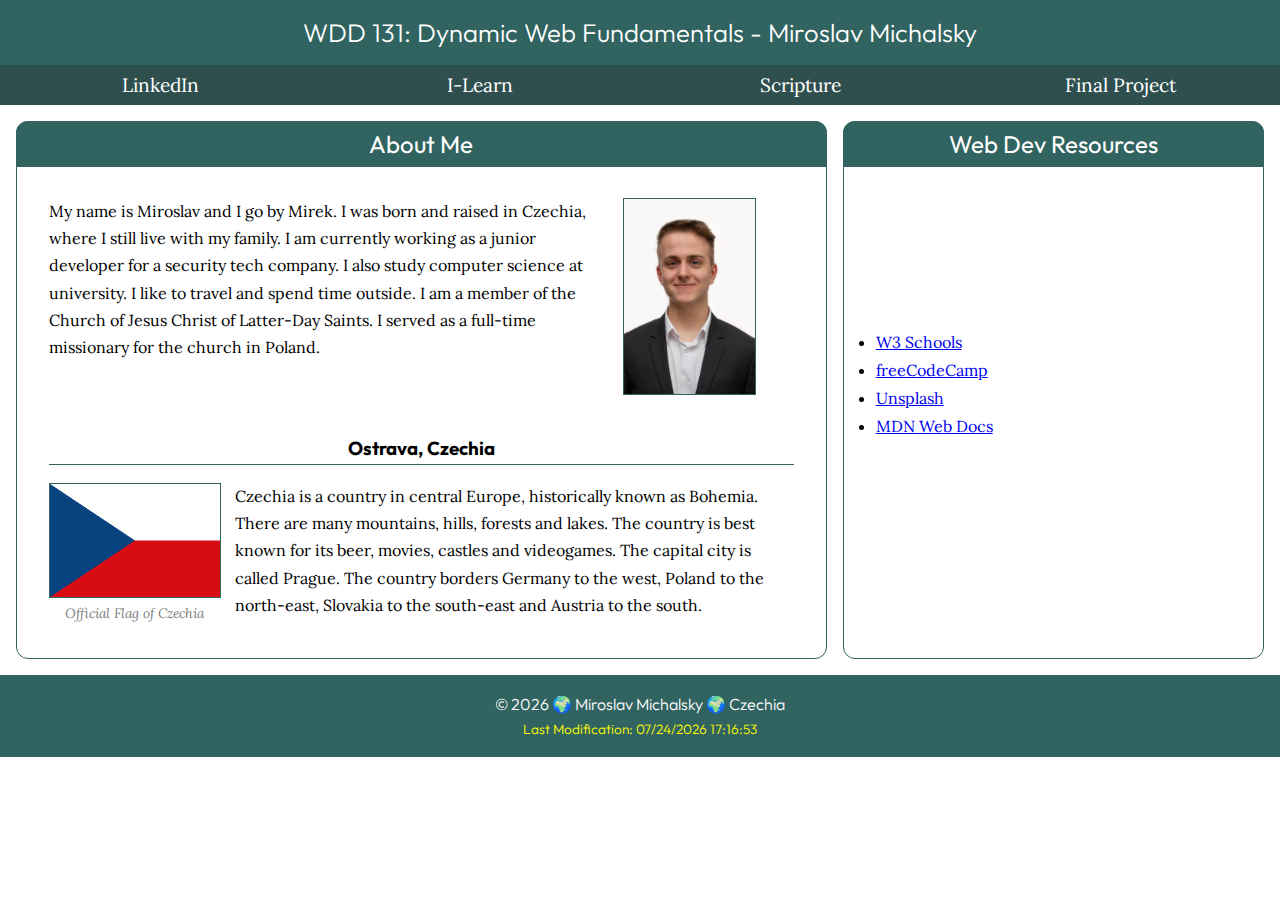
<file: index.html>
<!DOCTYPE html>
<html lang="en">

<head>
    <meta charset="utf-8">
    <meta name="viewport" content="width=device-width, initial-scale=1.0">
    <title>WDD 131 - Dynamic Web Fundamentals - Miroslav Michalsky</title>
    <meta name="description"
        content="WDD 131 - Dynamic Web Fundamentals, Miroslav Michalsky, index page for this course main site">
    <meta name="author" content="Miroslav Michalsky">
    <link rel="stylesheet" href="styles/base.css">
    <script src="scripts/getdates.js" defer></script>

    <link rel="preconnect" href="https://fonts.googleapis.com">
    <link rel="preconnect" href="https://fonts.gstatic.com" crossorigin>
    <link href="https://fonts.googleapis.com/css2?family=Lora:ital,wght@0,400..700;1,400..700&display=swap"
        rel="stylesheet">
    <link rel="preconnect" href="https://fonts.gstatic.com" crossorigin>
    <link href="https://fonts.googleapis.com/css2?family=Outfit:wght@100..900&display=swap" rel="stylesheet">
</head>

<body>
    <div class="body-wrapper">
        <header>
            <h1>WDD 131: Dynamic Web Fundamentals - Miroslav Michalsky</h1>
            <nav>
                <a href="https://www.linkedin.com/in/miroslav-msky">LinkedIn</a>
                <a href="https://byui.instructure.com/">I-Learn</a>
                <a
                    href="https://www.churchofjesuschrist.org/study/scriptures/bofm/1-ne/11?lang=eng&id=p17#p17">Scripture</a>
                <a href="#">Final Project</a>
            </nav>
        </header>

        <main>
            <section class="card left-panel">
                <h2>About Me</h2>
                <div class="left-wrapper">
                    <p id="left-text">My name is Miroslav and I go by Mirek. I was born and raised in Czechia, where I
                        still live
                        with
                        my
                        family. I am currently working as a junior developer for a security tech company. I also
                        study
                        computer
                        science at university. I like to travel and spend time outside. I am a member of the Church of
                        Jesus Christ of Latter-Day Saints. I served as a full-time missionary for the church in Poland.
                    </p>
                    <img id="mypic" src="images/myphoto.jpeg" alt="My photograph">

                    <div id="left-h3">
                        <h3>Ostrava, Czechia</h3>
                        <hr>
                    </div>

                    <div id="flag-wrapper">
                        <img id="flag" src="images/czech_flag.png" alt="Flag of Czechia">
                        <p class="pic-desc">Official Flag of Czechia</p>
                    </div>
                    <p id="right-text">Czechia is a country in central Europe, historically known as Bohemia. There are
                        many mountains, hills, forests and lakes. The country is best known for its beer, movies,
                        castles and videogames. The capital city is called Prague. The country borders Germany to the
                        west, Poland to the north-east, Slovakia to the south-east and Austria to the south.
                    </p>

                </div>
            </section>
            <section class="card right-panel">
                <h2>Web Dev Resources</h2>
                <div class="right-wrapper">
                    <ul>
                        <li><a href="https://www.w3schools.com/">W3 Schools</a></li>
                        <li><a href="https://www.freecodecamp.org/">freeCodeCamp</a></li>
                        <li><a href="https://unsplash.com/">Unsplash</a></li>
                        <li><a href="https://developer.mozilla.org/en-US/">MDN Web Docs</a></li>
                    </ul>
                </div>
            </section>
        </main>

        <footer>
            <p>
                &#169;
                <span id="currentyear"></span>
                &#127757; Miroslav Michalsky &#127757; Czechia
            </p>
            <p class="yellow-font" id="lastModified"></p>
        </footer>
    </div>
</body>

</html>
</file>
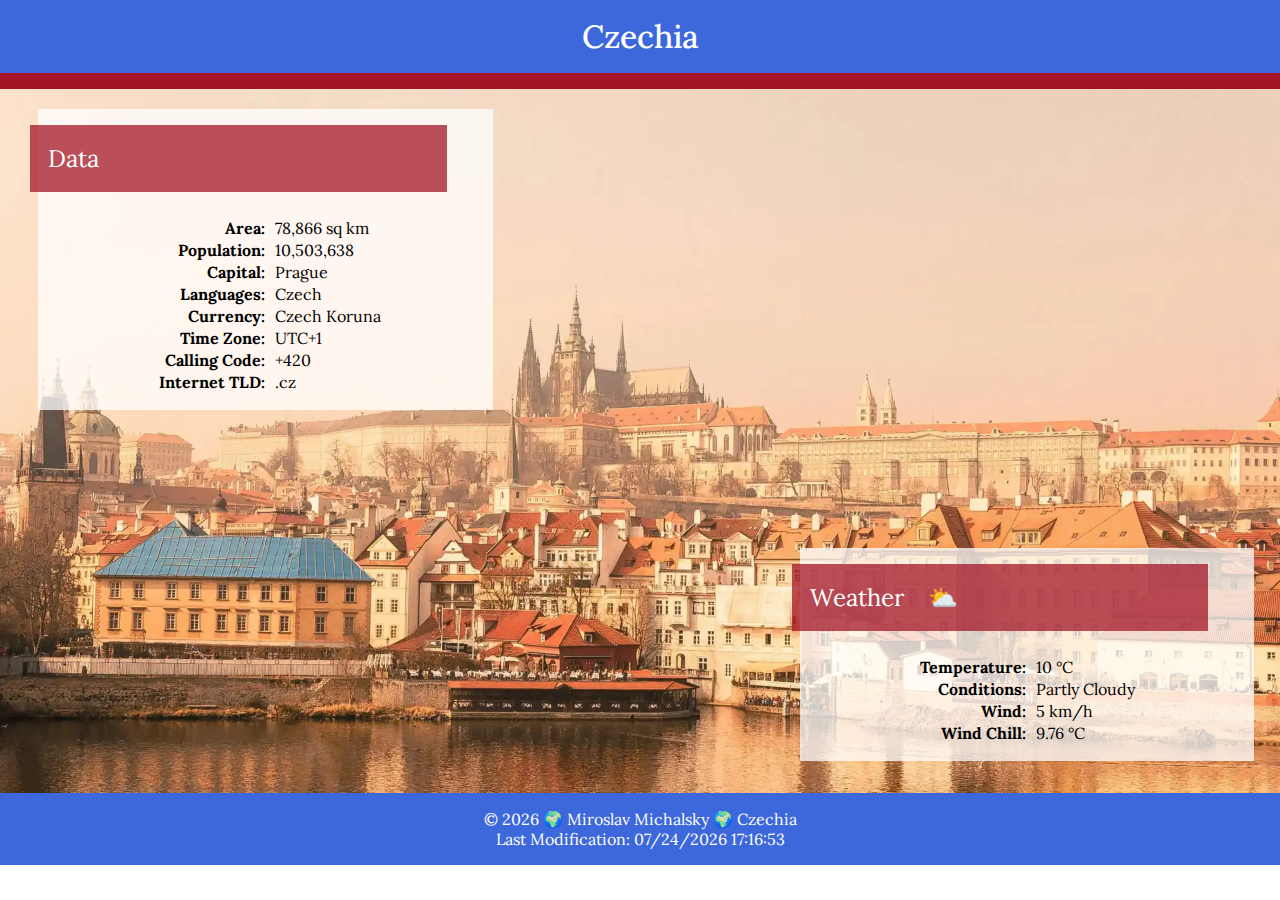
<file: place.html>
<!DOCTYPE html>
<html lang="en">

<head>
    <meta charset="utf-8">
    <meta name="viewport" content="width=device-width, initial-scale=1.0">
    <title>Czechia - W03 Assignment: Country Page - WDD131</title>
    <meta name="description" content="W03 Assignment: Country Page - WDD131">
    <meta name="author" content="Miroslav Michalsky">
    <link rel="stylesheet" href="styles/place.css">
    <link rel="stylesheet" href="styles/place-large.css">
    <script src="scripts/place.js" defer></script>
    <script src="scripts/getdates.js" defer></script>
    <link rel="preconnect" href="https://fonts.googleapis.com">
    <link rel="preconnect" href="https://fonts.gstatic.com" crossorigin>
    <link href="https://fonts.googleapis.com/css2?family=Lora:ital,wght@0,400..700;1,400..700&display=swap"
        rel="stylesheet">
</head>

<body>
    <div class="body-wrapper">
        <header>
            <h1>Czechia</h1>
        </header>

        <main>
            <div class="main-wrapper">
                <picture>
                    <source media="(min-width: 1025px)" srcset="images/hero-large.webp">
                    <source media="(min-width: 769px)" srcset="images/hero-medium.webp">
                    <img id="hero-img" src="images/hero-small.webp" alt="Czechia picture">
                </picture>
                <div class="data both-menus-wrapper">
                    <h2>Data</h2>
                    <table>
                        <tr>
                            <th>Area:</th>
                            <td>78,866 sq km</td>
                        </tr>
                        <tr>
                            <th>Population:</th>
                            <td>10,503,638</td>
                        </tr>
                        <tr>
                            <th>Capital:</th>
                            <td>Prague</td>
                        </tr>
                        <tr>
                            <th>Languages:</th>
                            <td>Czech</td>
                        </tr>
                        <tr>
                            <th>Currency:</th>
                            <td>Czech Koruna</td>
                        </tr>
                        <tr>
                            <th>Time Zone:</th>
                            <td>UTC+1</td>
                        </tr>
                        <tr>
                            <th>Calling Code:</th>
                            <td>+420</td>
                        </tr>
                        <tr>
                            <th>Internet TLD:</th>
                            <td>.cz</td>
                        </tr>
                    </table>
                </div>
                <hr class="seperator">
                <div class="weather both-menus-wrapper">
                    <h2 id="weather-h2">Weather</h2>
                    <img id="weather-img" src="images/weather-icon.svg" alt="Weather Icon">
                    <table>
                        <tr>
                            <th>Temperature:</th>
                            <td>
                                <p id="temperature-label"></p>
                            </td>
                        </tr>
                        <tr>
                            <th>Conditions:</th>
                            <td>
                                <p id="conditons-label"></p>
                            </td>
                        </tr>
                        <tr>
                            <th>Wind:</th>
                            <td>
                                <p id="wind-label"></p>
                            </td>
                        </tr>
                        <tr>
                            <th>Wind Chill:</th>
                            <td>
                                <p id="windchill-label"></p>
                            </td>
                        </tr>
                    </table>
                </div>
            </div>
        </main>

        <footer>
            <p>
                &#169;
                <span id="currentyear"></span>
                &#127757; Miroslav Michalsky &#127757; Czechia
            </p>
            <p id="lastModified"></p>
        </footer>
    </div>
</body>

</html>
</file>
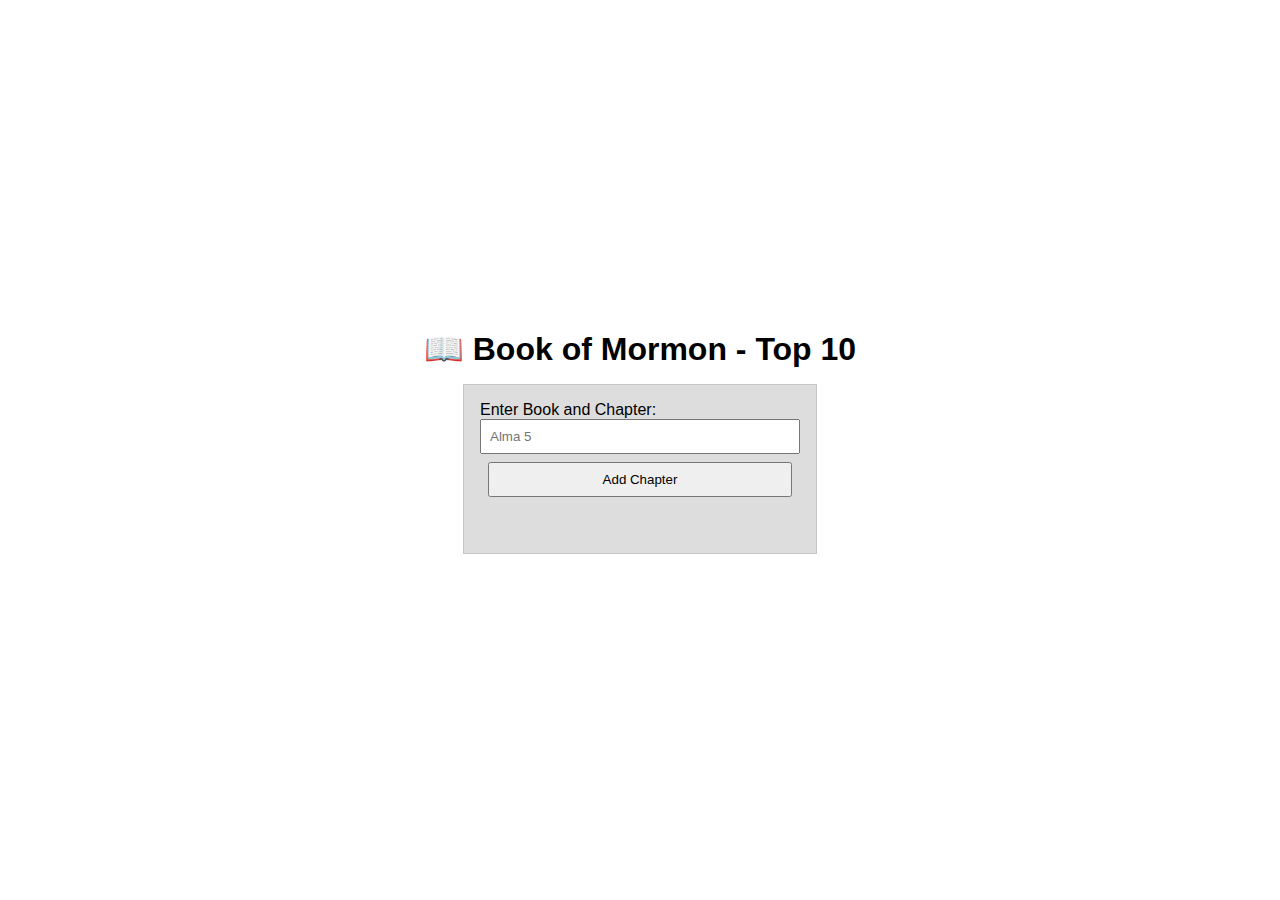
<file: week02/bom.html>
<!DOCTYPE html>
<html lang="en">

<head>
    <meta charset="utf-8">
    <meta name="viewport" content="width=device-width, initial-scale=1.0">
    <title>Week 2 BoM App</title>
    <meta name="description" content="Book of Mormon App">
    <meta name="author" content="Miroslav Michalsky">
    <link rel="stylesheet" href="styles/bom.css">
    <script src="scripts/bom.js" defer></script>
</head>

<body>
    <h1>📖 Book of Mormon - Top 10</h1>
    <main>
        <label for="favchap">Enter Book and Chapter: </label>
        <input type="text" id="favchap" placeholder="Alma 5">
        <button type="submit">Add Chapter</button>
        <ul id="list"></ul>
    </main>
</body>

</html>
</file>
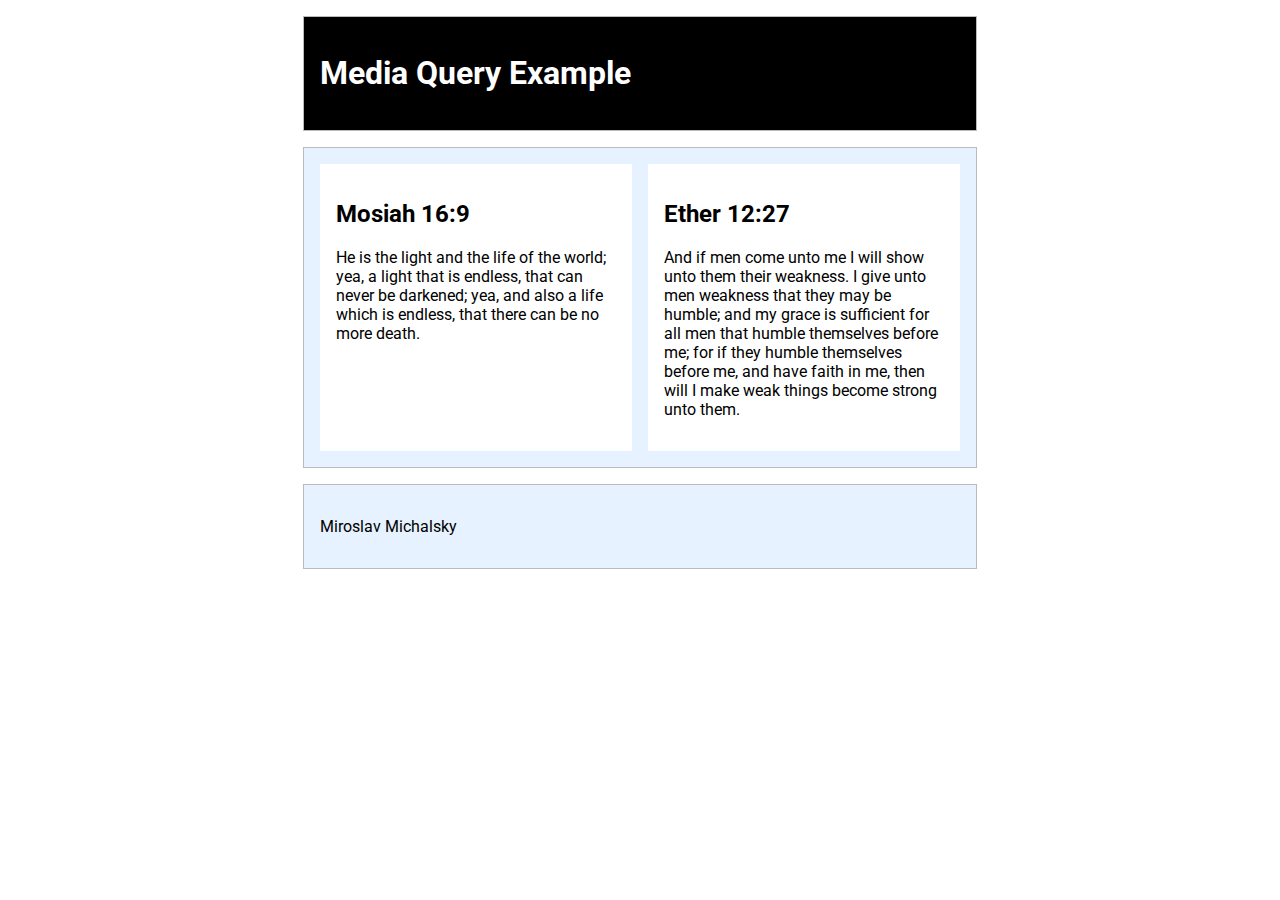
<file: week02/media-query.html>
<!DOCTYPE html>
<html lang="en">

<head>
    <meta charset="utf-8">
    <meta name="viewport" content="width=device-width, initial-scale=1.0">
    <title>WDD 131 - Media Query Example</title>
    <meta name="description" content="Media query learning activity example page.">
    <meta name="author" content="Miroslav Michalsky">
    <link rel="preconnect" href="https://fonts.googleapis.com">
    <link rel="preconnect" href="https://fonts.gstatic.com" crossorigin>
    <link href="https://fonts.googleapis.com/css2?family=Roboto&display=swap" rel="stylesheet">
    <link rel="stylesheet" href="styles/media-query.css">
    <link rel="stylesheet" href="styles/media-query-large.css">
</head>

<body>
    <header>
        <h1>Media Query Example</h1>
    </header>
    <main>
        <section>
            <h2>Mosiah 16:9</h2>
            <p>He is the light and the life of the world; yea, a light that is endless, that can never be darkened; yea,
                and also a life which is endless, that there can be no more death.</p>
        </section>
        <section>
            <h2>Ether 12:27</h2>
            <p>And if men come unto me I will show unto them their weakness. I give unto men weakness that they may be
                humble; and my grace is sufficient for all men that humble themselves before me; for if they humble
                themselves before me, and have faith in me, then will I make weak things become strong unto them.</p>
        </section>
    </main>
    <footer>
        <p>Miroslav Michalsky</p>
    </footer>
</body>

</html>
</file>
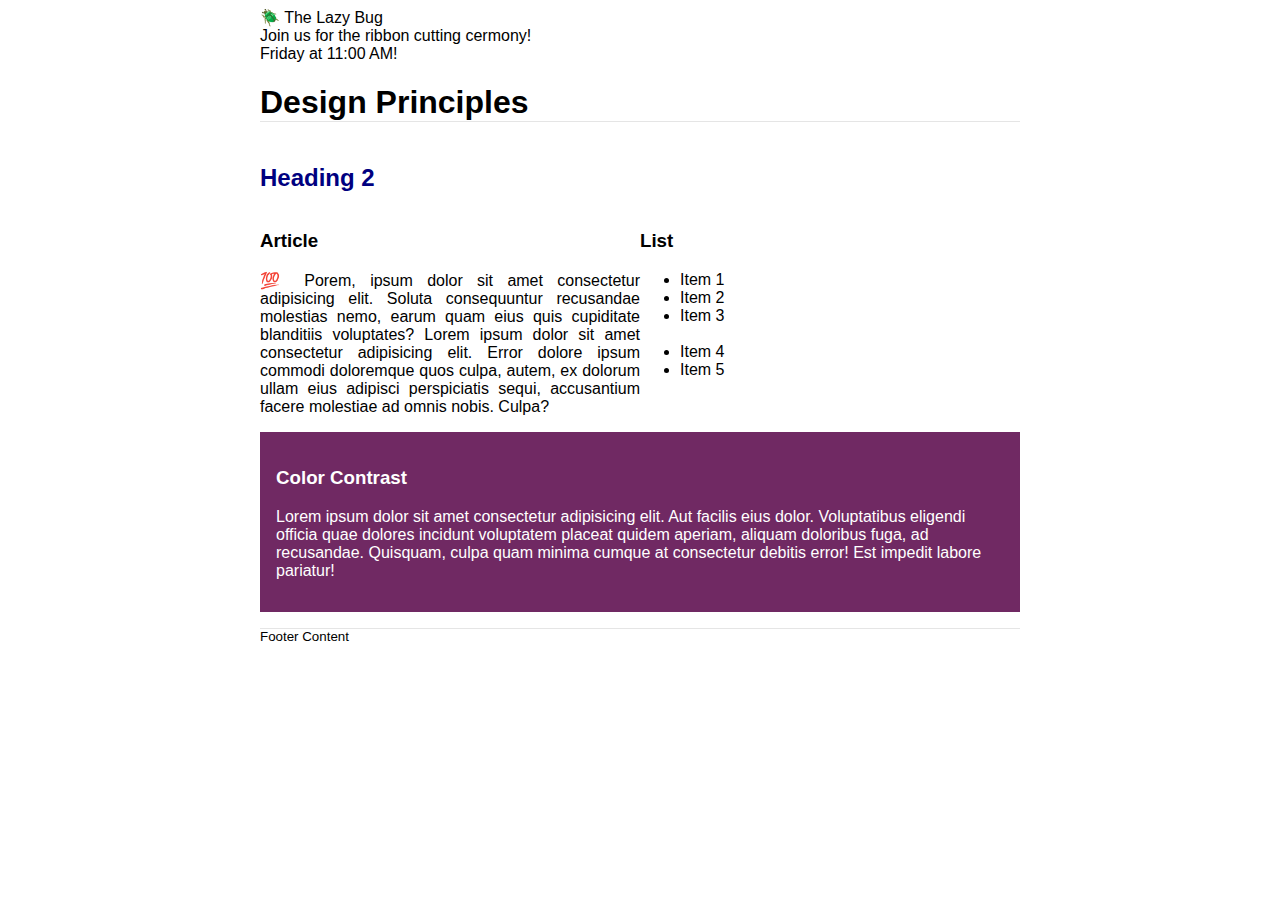
<file: week03/design.html>
<!DOCTYPE html>
<html lang="en">

<head>
    <meta charset="utf-8">
    <meta name="viewport" content="width=device-width, initial-scale=1.0">
    <title>Design</title>
    <meta name="description" content="Week 3 Prepare">
    <meta name="author" content="Miroslav Michalsky">
    <link rel="stylesheet" href="styles/design.css">
</head>

<body>
    <header>
        <div class="banner">🪲 The Lazy Bug<br>Join us for the ribbon cutting
            cermony!<br>Friday at 11:00 AM!</div>
        <h1>Design Principles</h1>
    </header>
    <main>
        <h2>Heading 2</h2>
        <section>
            <h3>Article</h3>
            <article>
                <p>💯 Porem, ipsum dolor sit amet consectetur adipisicing elit. Soluta consequuntur recusandae molestias
                    nemo, earum quam eius quis cupiditate blanditiis voluptates? Lorem ipsum dolor sit amet consectetur
                    adipisicing elit. Error dolore ipsum commodi doloremque quos culpa, autem, ex dolorum ullam eius
                    adipisci perspiciatis sequi, accusantium facere molestiae ad omnis nobis. Culpa?</p>
            </article>
        </section>
        <section>
            <h3>List</h3>
            <ul>
                <li>Item 1</li>
                <li>Item 2</li>
                <li>Item 3<br><br></li>
                <li>Item 4</li>
                <li>Item 5</li>
            </ul>
        </section>
        <div class="callout">
            <h3>Color Contrast</h3>
            <p>Lorem ipsum dolor sit amet consectetur adipisicing elit. Aut facilis eius dolor. Voluptatibus eligendi
                officia quae dolores incidunt voluptatem placeat quidem aperiam, aliquam doloribus fuga, ad recusandae.
                Quisquam, culpa quam minima cumque at consectetur debitis error! Est impedit labore pariatur!</p>
        </div>
    </main>
    <footer>
        Footer Content
    </footer>
</body>

</html>
</file>
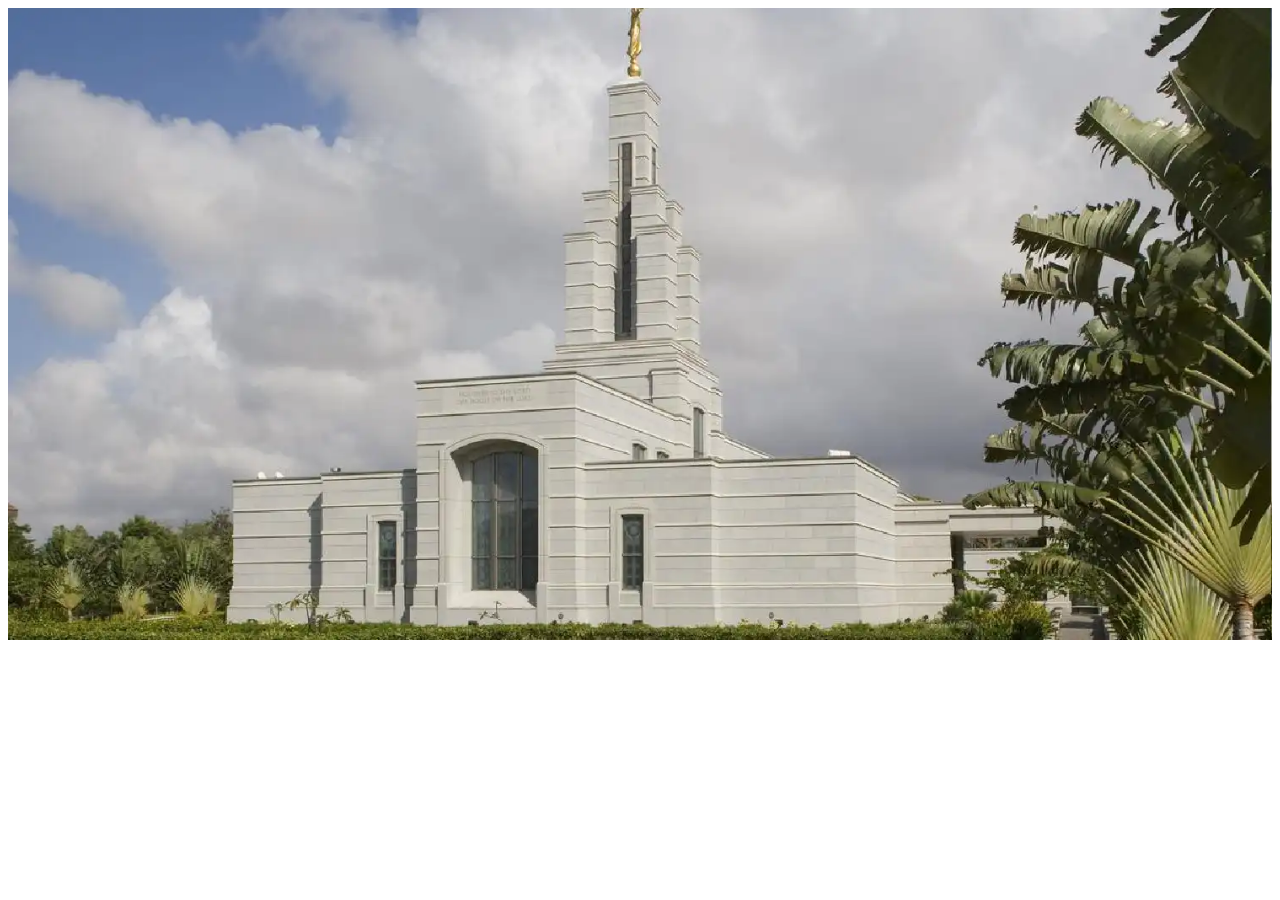
<file: week03/responsive-images.html>
<!DOCTYPE html>
<html lang="en">

<head>
    <meta charset="utf-8">
    <meta name="viewport" content="width=device-width, initial-scale=1.0">
    <title>Responsive Images</title>
    <meta name="description" content="Week 3 Prepare">
    <meta name="author" content="Miroslav Michalsky">
    <link rel="stylesheet" href="styles/responsive-images.css">
</head>

<body>
    <main>
        <div class="hero">
            <picture>
                <source media="(min-width: 1000px)" srcset="images/hero-large.webp">
                <source media="(min-width: 500px)" srcset="images/hero-medium.webp">
                <img src="images/hero-small.webp" alt="accra ghana temple" width="500" height="250">
            </picture>
        </div>
    </main>
</body>

</html>
</file>
<file: styles/base.css>
:root {
    --color-theme: #316360;
    --body-width: 80rem;
    --edges: 0.75rem;
}

body {
    font-family: "Lora", serif;
}

h1,
h2,
h3,
footer {
    font-family: "Outfit", sans-serif;
    text-align: center;
}

* {
    margin: 0;
    padding: 0;
}

nav {
    background-color: darkslategray;
    display: flex;
    justify-content: space-evenly;
    align-items: center;
}

nav a {
    color: white;
    display: block;
    padding: 0.5rem;
    text-decoration: none;
    width: 100%;
    text-align: center;
    font-size: 1.2em;
}

nav a:hover {
    color: white;
    background-color: gray;
}

h1 {
    color: white;
    background-color: var(--color-theme);
    text-align: center;
    font-size: 1.6em;
    padding: 1rem;
    font-weight: 300;
}

h2 {
    color: white;
    background-color: var(--color-theme);
    border-top-left-radius: var(--edges);
    border-top-right-radius: var(--edges);
    margin: -1px;
    padding: 0.5rem;
    font-weight: 400;
}

.yellow-font {
    color: yellow;
}

.body-wrapper {
    max-width: var(--body-width);
    margin: 0 auto;
}

footer {
    background-color: var(--color-theme);
    color: white;
    text-align: center;
    padding: 1rem;
    font-weight: 300;
}

main {
    display: grid;
    grid-template: 1fr/ 2fr 1fr;
    grid-gap: 1rem;
    padding: 1rem;
}

.left-panel {
    grid-column: 1 / 2;
}

.right-panel {
    grid-column: 2 / 4;
}

.right-panel ul {
    padding: 2rem;
}

.right-wrapper {
    height: 80%;
    display: flex;
    align-items: center;
}

.right-panel li {
    padding-top: 0.5rem;
}

.card {
    border: 1px solid var(--color-theme);
    border-radius: var(--edges);
}

#lastModified {
    font-size: 0.85rem;
}

h3 {
    width: 80%;
    margin: 0 auto;
    font-weight: 700;
}

.pic-desc {
    color: gray;
    font-style: italic;
    font-size: 0.85rem;
    text-align: center;
}

.flex {
    display: flex;
}

.left-wrapper {
    padding: 2rem;
    display: grid;
    grid-template: 5fr 1fr 3fr/ 1fr 1fr 1fr 1fr;
}

img {
    border: 1px solid var(--color-theme);
}

#mypic {
    width: 70%;
    height: auto;
    margin-left: 1rem;
    grid-column: 4 / 5;
    grid-row: 1/2;
}

#flag {
    width: 100%;
    height: auto;
}

p {
    line-height: 1.7;
}

#left-text {
    grid-column: 1 / 4;
    grid-row: 1/2;
}

#right-text {
    grid-column: 2 / 5;
    grid-row: 3/4;
}

#left-h3 {
    grid-column: 1 / 5;
    grid-row: 2/3;
}

#flag-wrapper {
    grid-column: 1 / 2;
    grid-row: 3/4;
    margin-right: 1rem;
}

hr {
    height: 0px;
    border: none;
    border-top: 1px solid var(--color-theme);
    margin-top: 0.3rem;
}
</file>
<file: styles/place.css>
:root {
    --color-theme: #3d68db;
    --body-width: 80rem;
    --edges: 0.75rem;
    --sec-color: #a31526;
}

body {
    font-family: "Lora", serif;
}

* {
    margin: 0;
    padding: 0;
}

.body-wrapper {
    max-width: var(--body-width);
    margin: 0 auto;
}

footer {
    background-color: var(--color-theme);
    color: white;
    text-align: center;
    padding: 1rem;
    font-weight: 300;
}

h1 {
    color: white;
    background-color: var(--color-theme);
    text-align: center;
    font-size: 2em;
    padding: 1rem;
    font-weight: 500;
}

main {
    text-align: center;
}

.both-menus-wrapper {
    padding: 1rem;
}

table {
    margin: 0 auto;
    width: 100%;
}

h2 {
    padding: 0.25rem 1rem 2rem 1rem;
    font-weight: 200;
}

#weather-img {
    margin-bottom: 1rem;
    width: 25%;
}

.seperator {
    height: 2px;
    background-color: #eee;
    border: none
}

#hero-img {
    border-top: 1rem solid var(--sec-color);
    border-bottom: 0.25rem solid var(--color-theme);
    width: 100%;
}

th {
    text-align: right;
    width: 50%;
}

td {
    text-align: left;
    padding-left: 0.5em;
    width: 50%;
}
</file>
<file: styles/place-large.css>
:root {
    --color-theme: #3d68db;
    --body-width: 80rem;
    --edges: 0.75rem;
    --sec-color: #a31526;
}

@media only screen and (min-width: 769px) {

    #weather-img {
        display: none;
    }

    #weather-h2::after {
        content: "⛅";
        margin-left: 1em;
    }

    h2 {
        color: #fff;
        background-color: rgba(163, 21, 38, 0.75);
        text-align: left;
        padding: 0.75em;
        width: 90%;
        margin-left: -1em;
        margin-bottom: 1em;
    }

    .seperator {
        display: none;
    }

    .both-menus-wrapper {
        padding: 1rem;
        width: 33%;
        background-color: rgba(255, 255, 255, 0.75);
        margin-left: auto;
        position: absolute;
    }

    .data {
        left: 3%;
        top: 5%;
    }

    .weather {
        right: 2%;
        bottom: 5%;
    }

    #hero-img {
        border-bottom: none;
    }

    main {
        margin-bottom: -0.25em;
    }

    .main-wrapper {
        position: relative;
    }

}
</file>
<file: week02/styles/bom.css>
* {
    margin: 0;
    padding: 0;
}

body {
    height: 100vh;
    display: flex;
    flex-direction: column;
    align-items: center;
    justify-content: center;
    font-family: Acme, Arial, sans-serif;
}

h1 {
    font-size: 1.5rem;
}

main {
    margin: 1rem auto;
    border: 1px solid rgba(0, 0, 0, 0.1);
    padding: 1rem;
    background-color: #ddd;
    display: flex;
    flex-direction: column;
}

input,
button {
    padding: 0.5rem;
}

button {
    margin: 0.5rem;
}

.delete {
    width: fit-content;
}

.input {
    display: flex;
    gap: 1rem;
}

.list {
    padding: 0.5rem;
}

ul {
    margin: 1rem;
    list-style: none;
}

li {
    display: flex;
    align-items: center;
    justify-content: space-between;
}

@media only screen and (min-width: 32.5em) {
    h1 {
        font-size: 2rem;
    }

    main {
        width: 320px;
    }
}
</file>
<file: week02/styles/media-query.css>
body {
    font-family: 'Roboto', sans-serif;
}

header,
main,
footer {
    max-width: 640px;
    margin: 1rem auto;
    border: 1px solid #bbb;
    padding: 1rem;
    background-color: #e6f2ff;
}

main {
    display: grid;
    grid-template-columns: 1fr;
    grid-gap: 1rem;
}

section {
    padding: 1rem;
    background-color: #fff;
}
</file>
<file: week02/styles/media-query-large.css>
@media screen and (min-width: 500px) {

    header {
        color: white;
        background-color: black;
    }

    main {
        display: grid;
        grid-template-columns: 1fr 1fr;
        grid-gap: 1rem;
    }
}
</file>
<file: week03/styles/design.css>
body {
    font-family: Roboto, helvetica, sans-serif;
}

header,
main,
footer {
    max-width: 760px;
    margin: 0 auto;
}

marquee {
    padding: 1rem;
    background-color: #eee;
}

h1 {
    border-bottom: 1px solid rgba(0, 0, 0, 0.1);
}

main {
    display: grid;
    grid-template-columns: 1fr 1fr;
}

h2 {
    color: navy;
    text-align: left;
    grid-column: 1/3;
}

article p {
    text-align: justify;
}

.callout {
    color: #ffffff;
    background-color: #702963;
    padding: 1em;
    grid-column: 1/3;
}

footer {
    margin-top: 1rem;
    border-top: 1px solid rgba(0, 0, 0, 0.1);
    font-size: smaller;
    text-align: left;
}
</file>
<file: week03/styles/responsive-images.css>
.hero img {
    width: 100%;
    height: auto;
}
</file>
